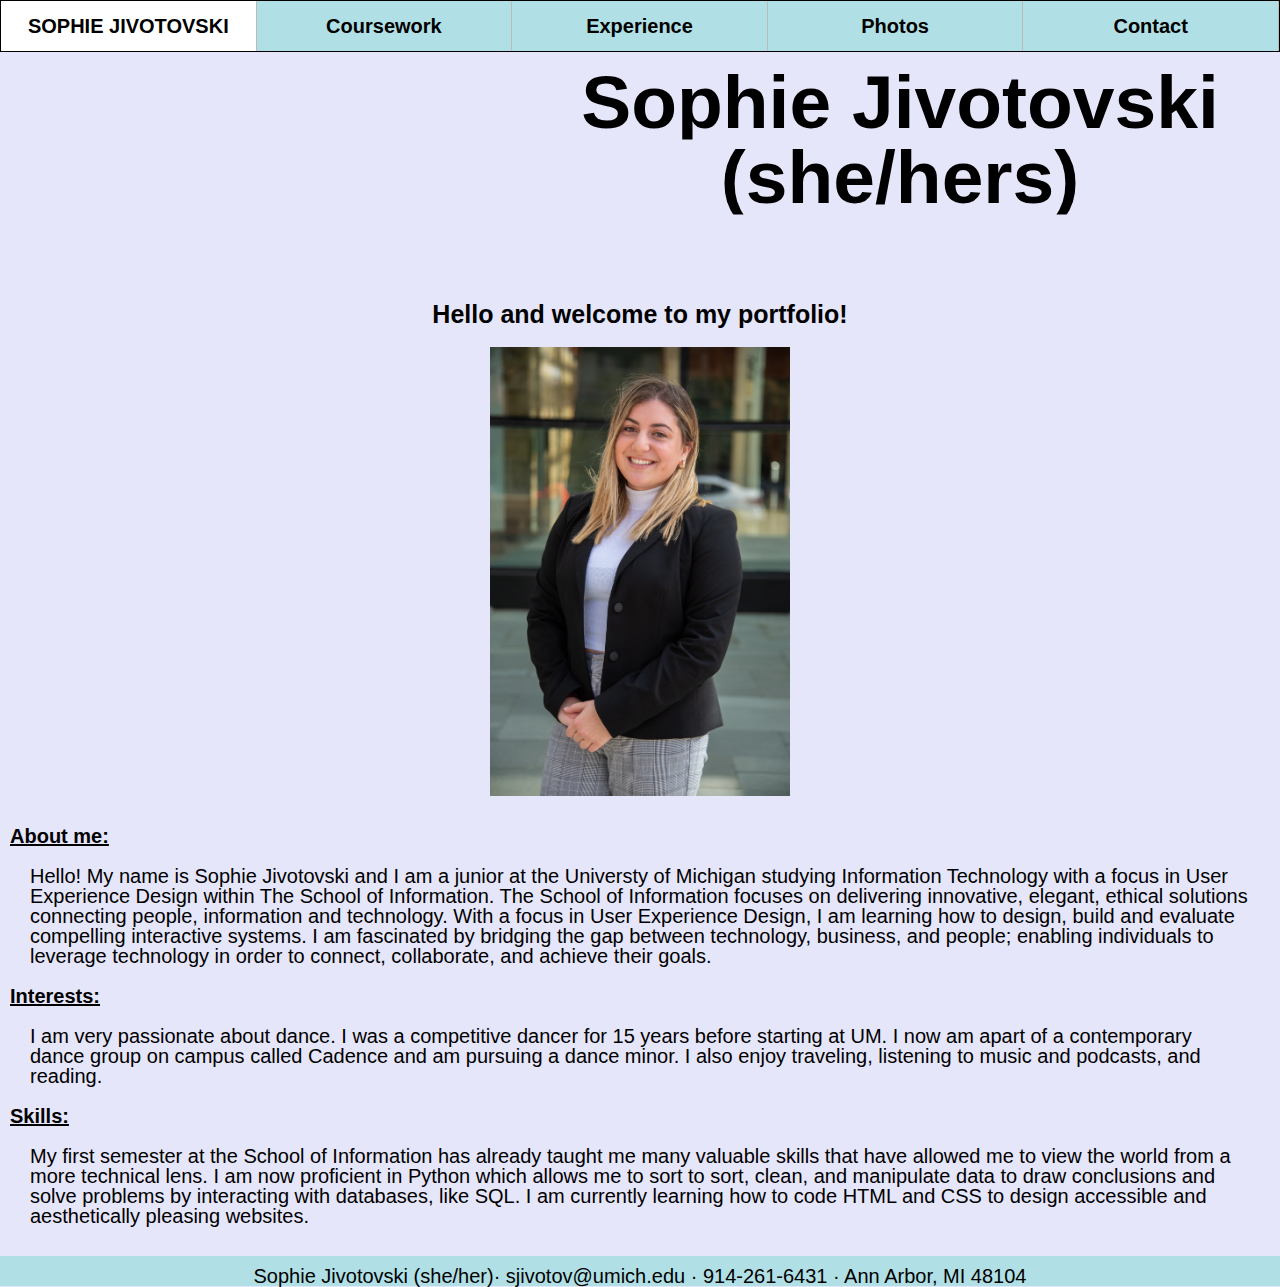
<file: index.html>
<!DOCTYPE html>
<html lang="en">
  <head>
   
 <!-- Global site tag (gtag.js) - Google Analytics -->
<script async src="https://www.googletagmanager.com/gtag/js?id=UA-184845642-1"></script>
<script>
  window.dataLayer = window.dataLayer || [];
  function gtag(){dataLayer.push(arguments);}
  gtag('js', new Date());

  gtag('config', 'UA-184845642-1');
</script>


    <meta charset="utf-8">
    <meta name="viewport" content="width=device-width, initial-scale=1.0">
    <link rel="stylesheet" type="text/css" href="css/html5reset.css">
    <link rel="stylesheet" type="text/css" href="css/style.css">
    <title>Homepage</title>
</head>
<body>
    <main>
    <div class="skip"><a href="#main">Skip to Main Content</a></div>
    <nav> 
      <div class="nav">
                  <ul>
                    <li><a href="index.html" class="current">Sophie Jivotovski</a></li>
                    <li><a href="coursework.html">Coursework</a></li>
                    <li><a href="experience.html">Experience</a></li>
                    <li><a href="gallery.html">Photos</a></li>
                    <li><a href="contact.html">Contact</a></li>
                  </ul>
                </div>
                </nav>


        <div id="main" class="index-head">
           <h1 class="line-1 anim-typewriter">Sophie Jivotovski</h1>
           <h1 class= "line-1 anim-typewriter">(she/hers)</h1>
        </div>


        <div class='at-container'>
                <h2 class='at-item'>Hello and welcome to my portfolio!</h2>
              </div>
       
        <div class="headshot-picture">
            <img src="images/headshot.jpg" alt="Headshot of Sophie" style="width: 300px;height600px;" class="center">
        </div>
  
       

        
    <div class="words">
        <h3>About me:</h3>
        <p> Hello! My name is Sophie Jivotovski and I am a junior at the Universty of Michigan studying Information Technology with a focus in User Experience Design within The School of Information. The School of Information focuses on delivering innovative, elegant, ethical solutions connecting people, information and technology. With a focus in User Experience Design, I am learning how to design, build and evaluate compelling interactive systems. I am fascinated by bridging the gap between technology, business, and people; enabling individuals to leverage technology in order to connect, collaborate, and achieve their goals. </p>
        <h3>Interests:</h3>
        <p>I am very passionate about dance. I was a competitive dancer for 15 years before starting at UM. I now am apart of a contemporary dance group on campus called Cadence and am pursuing a dance minor. I also enjoy traveling, listening to music and podcasts, and reading.</p>
        <h3>Skills:</h3>
        <p>My first semester at the School of Information has already taught me many valuable skills that have allowed me to view the world from a more technical lens. I am now proficient in Python which allows me to sort to sort, clean, and manipulate data to draw conclusions and solve problems by interacting with databases, like SQL. I am currently learning how to code HTML and CSS to design accessible and aesthetically pleasing websites. </p>
    </div>



<footer>Sophie Jivotovski (she/her)· sjivotov@umich.edu · 914-261-6431 · Ann Arbor, MI 48104</footer>
</main>
</body>

</html>
</file>
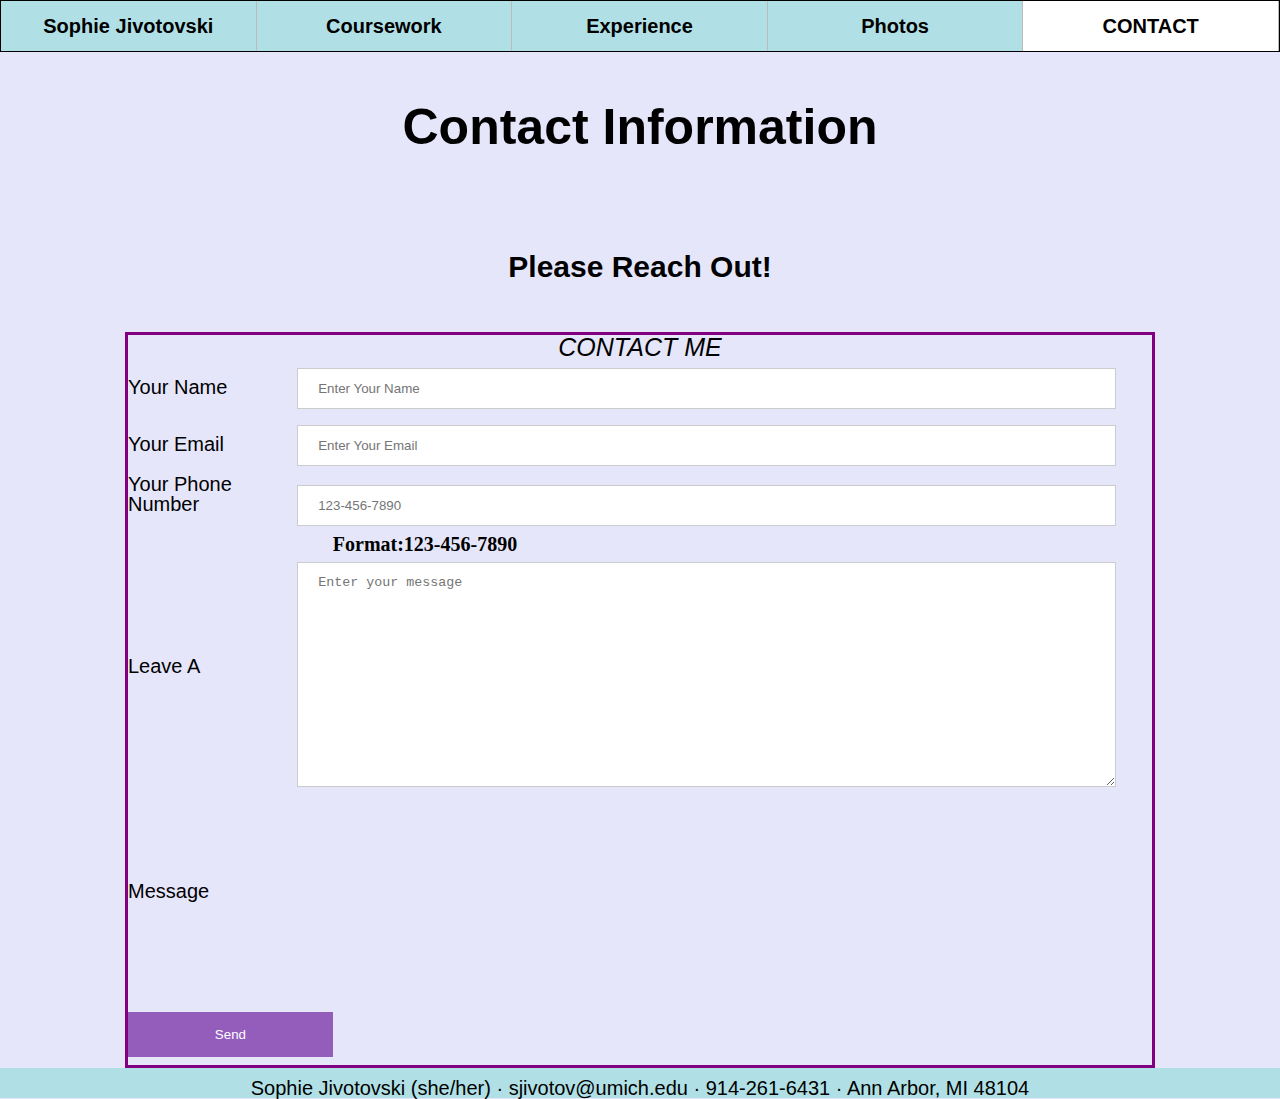
<file: contact.html>
<!DOCTYPE html>
<html lang="en">
  <head>
   
 <!-- Global site tag (gtag.js) - Google Analytics -->
<script async src="https://www.googletagmanager.com/gtag/js?id=UA-184845642-5"></script>
<script>
  window.dataLayer = window.dataLayer || [];
  function gtag(){dataLayer.push(arguments);}
  gtag('js', new Date());

  gtag('config', 'UA-184845642-5');
</script>


    <meta charset="utf-8">
    <meta name="viewport" content="width=device-width, initial-scale=1.0">
    <link rel="icon" href="imgs/email.png"/>
    <link rel="stylesheet" type="text/css" href="css/html5reset.css">
    <link rel="stylesheet" type="text/css" href="css/style.css">
    <title>Homepage</title>
</head>
<body>
    <main>
    <div class="skip"><a href="#main">Skip to Main Content</a></div>
    <nav> 
    <div class="nav">
                  <ul>
                    <li><a href="index.html">Sophie Jivotovski</a></li>
                    <li><a href="coursework.html">Coursework</a></li>
                    <li><a href="experience.html" >Experience</a></li>
                    <li><a href="gallery.html">Photos</a></li>
                    <li><a href="contact.html" class="current">Contact</a></li>
                  </ul>
                </div>
              </nav>
                <div id="main" class="contact-head">
                    <h1>Contact Information</h1>
                </div>

        <div class="contact-me-words">
            <h2>Please Reach Out!</h2>
        </div>

        <form action="https://formspree.io/f/mrgokkwb" method="POST">
          <fieldset>
            <legend>Contact Me</legend>
        
            <label for="name_id">Your Name</label>
            <input type="text" placeholder="Enter Your Name" id = "name_id" name="name" required>
        
            <label for="email_id">Your Email</label>
            <input type="email" placeholder="Enter Your Email" id = "email_id" name="email" required>
        
            <label for="phone_id">Your Phone Number</label>
            <input type="tel" name="phone" placeholder="123-456-7890" id = "phone_id" pattern="[0-9]{3}-[0-9]{3}-[0-9]{4}" required>
        
            <div><span>Format:123-456-7890</span></div>
        
            <label for="msg">Leave A Message</label>
        
            <textarea placeholder="Enter your message" id = "msg" name="mesg" required></textarea><br>
        
            <input type="submit" value = "Send">
          </fieldset>

    </main>
    <footer>Sophie Jivotovski (she/her) · sjivotov@umich.edu · 914-261-6431 · Ann Arbor, MI 48104</footer>
    </body>
            
</html>
</file>
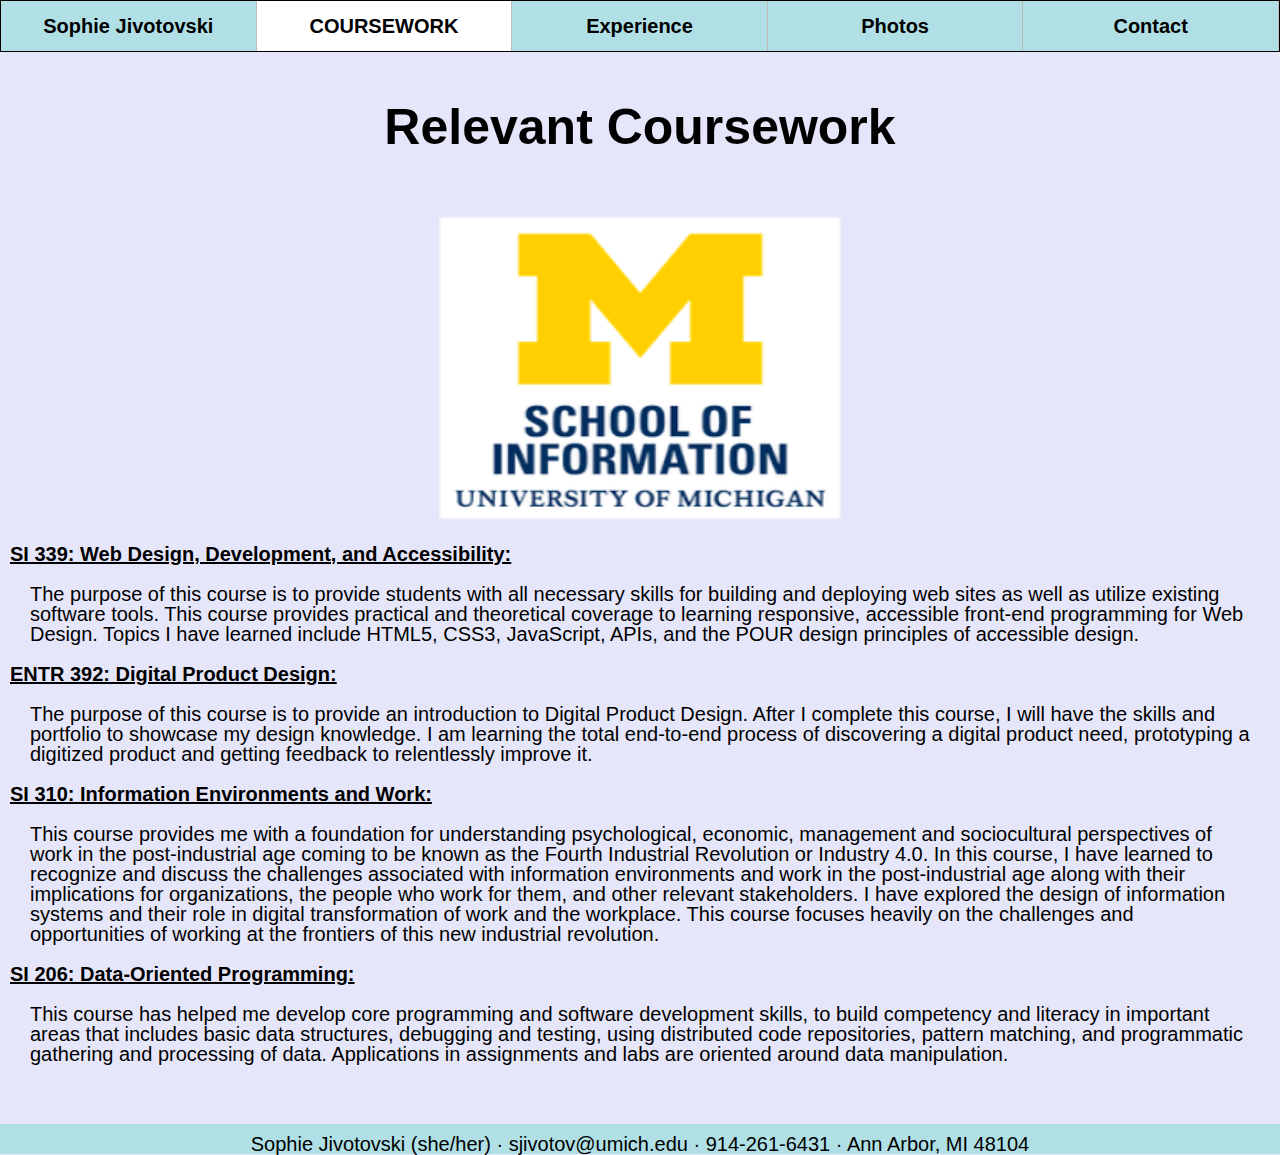
<file: coursework.html>
<!DOCTYPE html>
<html lang="en">
  <head>
    
 <!-- Global site tag (gtag.js) - Google Analytics -->
<script async src="https://www.googletagmanager.com/gtag/js?id=UA-184845642-3"></script>
<script>
  window.dataLayer = window.dataLayer || [];
  function gtag(){dataLayer.push(arguments);}
  gtag('js', new Date());

  gtag('config', 'UA-184845642-3');
</script>


    <meta charset="utf-8">
    <meta name="viewport" content="width=device-width, initial-scale=1.0">
    <link rel="stylesheet" type="text/css" href="css/html5reset.css">
    <link rel="stylesheet" type="text/css" href="css/style.css">
    <title>Homepage</title>
</head>
<body>
    <main>
    <div class="skip"><a href="#main">Skip to Main Content</a></div>
    <nav>
    <div class="nav">
                  <ul>
                    <li><a href="index.html">Sophie Jivotovski</a></li>
                    <li><a href="coursework.html" class="current">Coursework</a></li>
                    <li><a href="experience.html">Experience</a></li>
                    <li><a href="gallery.html">Photos</a></li>
                    <li><a href="contact.html">Contact</a></li>
                  </ul>
                </div>
              </nav>
   <div id="main" class="coursework-head">
    <h1>Relevant Coursework</h1>
    </div>

    <div class="container">
      <div class="coursework-image">
          <div class="flip-card" role="region">
              <div class="flip-card-inner">
                <a href="#" id="flip-card-inner">
                  <div class="flip-card-front">
                      <img src="images/umsi.png" alt="Join UMSI">   
                  </div>
                </a>
          <div class='flip-card-back'>
            <p>The School of Information offers a variety of classes that have taught me many skills that are applicable to the world of Information Technology.</p>
            <p> Feel free to ask me more about the classes I have taken!</p>
          </div>
      </div>
  </div>
      </div>

  
            

     <div class="course-words">
        <h2>SI 339: Web Design, Development, and Accessibility:</h2> 
        <p>The purpose of this course is to provide students with all necessary skills for building and deploying web sites as well as utilize existing software tools. This course provides practical and theoretical coverage to learning responsive, accessible front-end programming for Web Design. Topics I have learned include HTML5, CSS3, JavaScript, APIs, and the POUR design principles of accessible design. </p>
        
        <h2>ENTR 392: Digital Product Design:</h2> 
        <p>The purpose of this course is to provide an introduction to Digital Product Design. After I complete this course, I will have the skills and portfolio to showcase my design knowledge. I am learning the total end-to-end process of discovering a digital product need, prototyping a digitized product and getting feedback to relentlessly improve it.</p>
        
        <h2>SI 310: Information Environments and Work:</h2>
        <p>This course provides me with a foundation for understanding psychological, economic, management and sociocultural perspectives of work in the post-industrial age coming to be known as the Fourth Industrial Revolution or Industry 4.0. In this course, I have learned to recognize and discuss the challenges associated with information environments and work in the post-industrial age along with their implications for organizations, the people who work for them, and other relevant stakeholders. I have explored the design of information systems and their role in digital transformation of work and the workplace. This course focuses heavily on the challenges and opportunities of working at the frontiers of this new industrial revolution.  </p>
        
        <h2>SI 206: Data-Oriented Programming:</h2>
        <p> This course has helped me develop core programming and software development skills, to build competency and literacy in important areas that includes basic data structures, debugging and testing, using distributed code repositories, pattern matching, and programmatic gathering and processing of data. Applications in assignments and labs are oriented around data manipulation.
        </p>
        
        </div>
        </div>
        <footer>Sophie Jivotovski (she/her) · sjivotov@umich.edu · 914-261-6431 · Ann Arbor, MI 48104</footer>
        </main>
        </body>
        
        
        
        </html>
</file>
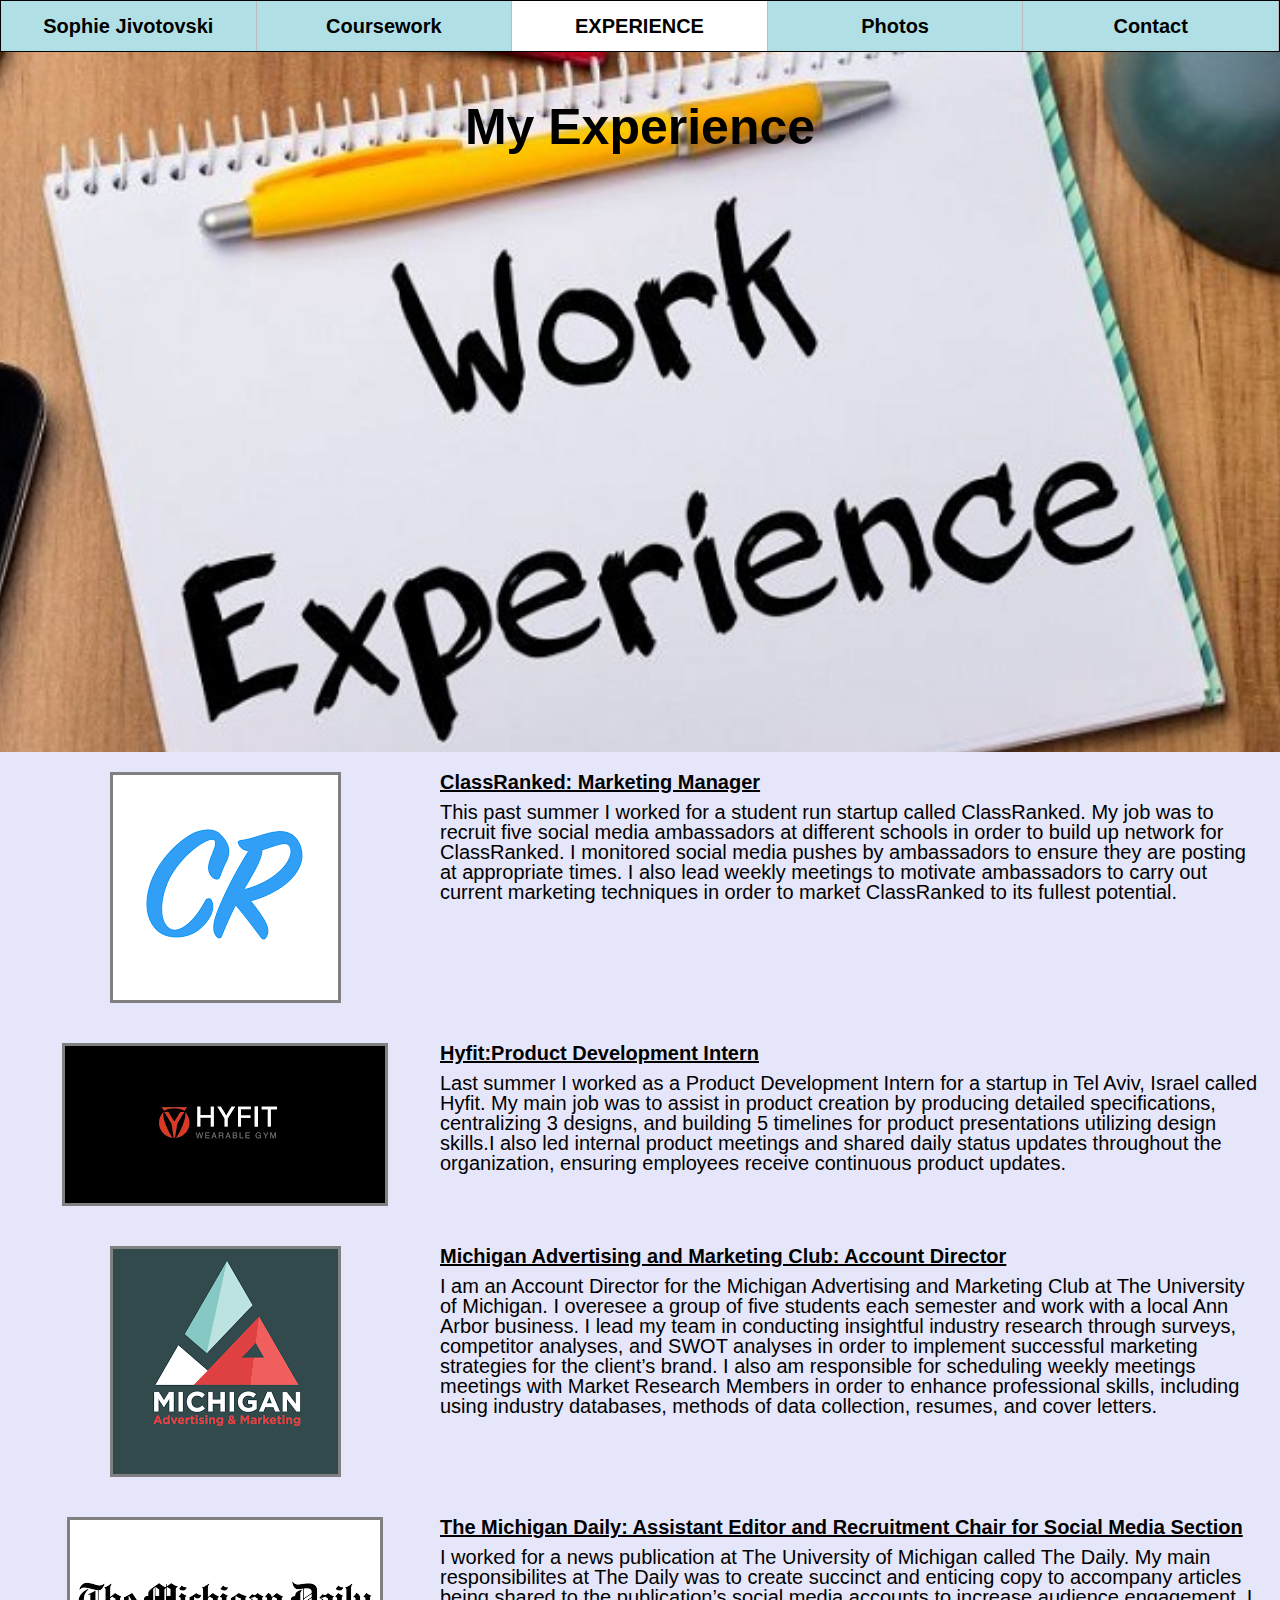
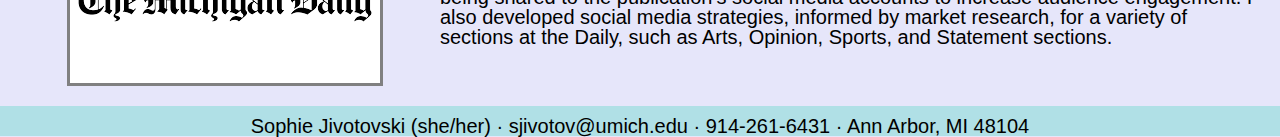
<file: experience.html>
<!DOCTYPE html>
<html lang="en">
  <head>
   
 <!-- Global site tag (gtag.js) - Google Analytics -->
<script async src="https://www.googletagmanager.com/gtag/js?id=UA-184845642-2"></script>
<script>
  window.dataLayer = window.dataLayer || [];
  function gtag(){dataLayer.push(arguments);}
  gtag('js', new Date());

  gtag('config', 'UA-184845642-2');
</script>


    <meta charset="utf-8">
    <meta name="viewport" content="width=device-width, initial-scale=1.0">
    <link rel="stylesheet" type="text/css" href="css/html5reset.css">
    <link rel="stylesheet" type="text/css" href="css/style.css">
    <title>Homepage</title>
</head>
<body>
    <main>
    <div class="skip"><a href="#main">Skip to Main Content</a></div>
    <nav>
        <div class="nav">
                  <ul>
                    <li><a href="index.html">Sophie Jivotovski</a></li>
                    <li><a href="coursework.html">Coursework</a></li>
                    <li><a href="experience.html" class="current">Experience</a></li>
                    <li><a href="gallery.html">Photos</a></li>
                    <li><a href="contact.html">Contact</a></li>
                  </ul>
                </div>
              </nav>
                <div id="main" class="experience-head">
                    <h1>My Experience</h1>
                </div>

            
            
    <div class="classranked-words experience-images">
       <div>
         <h2>ClassRanked: Marketing Manager</h2>
          <p> This past summer I worked for a student run startup called ClassRanked. My job was to recruit five social media ambassadors at different schools in order to build up network for ClassRanked. I monitored social media pushes by ambassadors to ensure they are posting at appropriate times. I also lead weekly meetings to motivate ambassadors to carry out current marketing techniques in order to market ClassRanked to its fullest potential. </p>
          </div>
           <img class = "classranked-image" img src="images/classranked.png" alt="ClassRanked image" >
                
       </div>

       <div class="parallax-image">

       </div>
                
                    <!-- <div class="experience-images">
                    <img class = "classranked-image" img src="images/classranked.png" alt="ClassRanked image" >
                    <img class = "hyfit-image" img src="images/hyfit.png" alt="Hyfit image" >
                    <img class = "mam-image" img src="images/mam.png" alt="MAM image" >
                    <img class = "tmd-image" img src="images/tmd.png" alt="TMD image" >
                </div> -->
                
                    
         <div class="hyfit-words experience-images">
             <div>
            <h2>Hyfit:Product Development Intern</h2>
             <p> Last summer I worked as a Product Development Intern for a startup in Tel Aviv, Israel called Hyfit. My main job was to assist in product creation by producing detailed specifications, centralizing 3 designs, and building 5 timelines for product presentations utilizing design skills.I also led internal product meetings and shared daily status updates throughout the organization, ensuring employees receive continuous product updates.</p>
             </div>
              <img class = "hyfit-image" img src="images/hyfit.png" alt="Hyfit image" >
         
            </div>
                            

    <div class="mam-words experience-images">
        <div> 
           <h2>Michigan Advertising and Marketing Club: Account Director</h2>
            <p> I am an Account Director for the Michigan Advertising and Marketing Club at The University of Michigan. I overesee a group of five students each semester and work with a local Ann Arbor business. I lead my team in conducting insightful industry research through surveys, competitor analyses, and SWOT analyses in order to implement successful marketing strategies for the client’s brand. I also am responsible for scheduling weekly meetings meetings with Market Research Members in order to enhance professional skills, including using industry databases, methods of data collection, resumes, and cover letters. </p> 
        </div>           
            <img class = "mam-image" img src="images/mam.png" alt="MAM image" >          
        
        </div>
                                
      <div class="tmd-words experience-images">
          <div> 
            <h2>The Michigan Daily: Assistant Editor and Recruitment Chair for Social Media Section</h2>
            <p> I worked for a news publication at The University of Michigan called The Daily. My main responsibilites at The Daily was to create succinct and enticing copy to accompany articles being shared to the publication’s social media accounts to increase audience engagement. I also developed social media strategies, informed by market research, for a variety of sections at the Daily, such as Arts, Opinion, Sports, and Statement sections.</p> 
        </div>        
            <img class = "tmd-image" img src="images/tmd.png" alt="TMD image" >                 
        
        </div>
                    
    <footer>Sophie Jivotovski (she/her) · sjivotov@umich.edu · 914-261-6431 · Ann Arbor, MI 48104</footer>
    </main>
    </body>
            
</html>
</file>
<file: css/style.css>
html{
    scroll-behavior: smooth;
}


.container{
    display: grid;
    grid-row-gap: 15px;
    grid-template-columns: 1fr 5fr 1fr;
    grid-template-rows: auto auto auto auto auto;
  }


body{
    background-color:#E6E6FA;
    font-size: 20px;
    margin: 0;
    padding: 0;
    font-family: Arial, Helvetica, sans-serif;
  }

  .nav{
    display: block;
  }

/* CSS Index page */
 .nav ul{
    list-style-type: none;
    margin: 0;
    padding: 0;
    overflow: hidden;
    background-color: #B0E0E6;
    display: flex;
    flex-direction: column;
    justify-content: center;
    border: 1px solid;
  }

  .nav li{
    /* float: left; */
    border-right: 1px solid #bbb;
    width: 100%;
}

li a {
  display: block;
  color: black;
  font-weight: bold;
  text-align: center;
  padding: 15px 17px;
  text-decoration: none;
}

:focus{
  border:2px solid #bbb;
}

  nav a:hover, nav a:focus{
    background-color: #eaf7f8;
  }


  .skip a{
    background: white;
    left: 0;
    padding: 3px;
    -webkit-transition: top 1s ease-out;
    transition: top 1s ease-out;
    z-index: 1;
    text-decoration: none; 
    position: absolute;
    top: -40px;
  }
  
  /*Your Code Here*/
  /*Write selector/rule property to position the skip class element*/
  .skip a:focus{
    top: 0px;
  }

  .current{
    text-transform: uppercase;
    background-color: white;
  }
  
  footer{
    color: black;
    padding-top: 10px;
    text-align: center;
    height:10%;
    background-color:#B0E0E6;
    width:100%;
  }

  .index-head{
    text-align: center;
    font-size: 50px;
    line-height: 1;
    padding: 50px 0;
   grid-row:1/span 1;
   grid-column:2/span 1;
  }



.words{
  display: flex;
  padding:10px;
  flex-direction: column;
}

.words p{
  padding:20px;
}

.words h3{
  text-decoration: underline;
}

.at-container h2{
  font-size: 25px;
  text-align: center;
  grid-row:1/span 1;
  grid-column:2/span 1;
}

.center{
  display: block;
  margin-left: auto;
  margin-right: auto;
  width: 50%;
  padding: 20px;

}

  div.at-container {
    display: flex;
    align-items: center;
    justify-content: center;
    height: 100%;
  }

/* Google Fonts */
@import url(https://fonts.googleapis.com/css?family=Anonymous+Pro);

/* Global */

.line-1{
    position: relative;
    top: 50%;  
    width: 24em;
    margin: 0 auto;
    border-right: 2px solid #black;
    font-size: 150%;
    text-align: center;
    white-space: nowrap;
    overflow: hidden;
    transform: translateY(-50%);    
}

/* Animation */
 .anim-typewriter{
  animation: typewriter 4s steps(44) 1s 1 normal both,
             blinkTextCursor 500ms steps(44) infinite normal;
} 

/* .anim-typewriter{
  animation: typewriter 8s steps(22) 2s 1 normal both,
             blinkTextCursor 1000ms steps(22) infinite normal;
} */

@keyframes typewriter{
  from{width: 0}
  to{width: 100%}
}

@keyframes blinkTextCursor{
  from{border-right-color: black;}
  to{border-right-color: transparent;}
}


/* Flip Card: https://www.w3schools.com/howto/howto_css_flip_card.asp */ 

.coursework-image img{
  width: 400px;
  height: 300px;
  display: grid;
  grid-gap: 10px;
  grid-template-columns: 1fr;
  justify-content: center;
}

.coursework-head{
  font-size: 50px;
  line-height: 1;
  text-align: center;
  padding: 50px 0;
  grid-row:1/span 1;
  grid-column:2/span 1;
}

.coursework-head h1{
  grid-row:1/span 1;
  grid-column:2/span 1;
}

.coursework-image{
  grid-row:2/span 1;
  grid-column:2/ span 1;
  justify-self:center;
  margin:0;
}

.course-words{
  grid-row:3/span 1;
  grid-column:1/span 3;
  padding:10px
}

.course-words h2{
  text-decoration: underline;
}

.course-words p {
  padding: 20px;
}

.flip-card {
  background-color: transparent;
  width: 400px;
  height: 300px;
  border: 1px solid #f1f1f1;
  perspective: 1000px; /* Remove this if you don't want the 3D effect */
  justify-content: center;
}

/* Do an horizontal flip when you move the mouse over the flip box container */
.flip-card:hover .flip-card-inner {
  transform: rotateY(180deg);
}

/* Position the front and back side */
.flip-card-front, .flip-card-back {
  position: absolute;
  width: 100%;
  height: 100%;
  backface-visibility: hidden;
}

/* This container is needed to position the front and back side */
.flip-card-inner {
  position: relative;
  width: 100%;
  height: 100%;
  text-align: center;
  transition: transform 0.8s;
  transform-style: preserve-3d;
}

/* Do an horizontal flip when you move the mouse over the flip box container */
.flip-card:hover .flip-card-inner,
.flip-card:focus-within .flip-card-inner,
.flip-card:active .flip-card-inner,
.flip-card:focus .flip-card-inner {
  transform: rotateY(180deg);
}

/* Position the front and back side */
.flip-card-front, .flip-card-back {
  position: absolute;
  width: 100%;
  height: 100%;
  -webkit-backface-visibility: hidden; /* Safari */
  backface-visibility: hidden;
}

/* Style the front side (fallback if image is missing) */
.flip-card-front {
  background-color: #bbb;
  color: black;
}

/* Style the back side */
.flip-card-back {
  background-color:white;
  color: navy;
  transform: rotateY(180deg);
  font: normal;
}


/* Experience CSS */

.experience-head{
  font-size: 50px;
  line-height: 1;
  text-align: center;
  padding: 50px 0;
  grid-row:1/span 1;
  grid-column:2/span 1;
  background-attachment: fixed; 
  background-image: url('../images/work-experience.jpg');  
  background-position: center;  
  background-repeat: no-repeat; 
  background-size: cover;       
  color: black;
  height: 600px;             
}

.experience-images{
  display: grid;
  grid-gap: 10px;
  grid-template-columns: 1fr;
  justify-content: center;
}

.experience-images img{
  margin: auto;
  border: 3px solid grey;
}

.classranked-words, .hyfit-words, .mam-words, .tmd-words{
  grid-row:3/span 1;
  grid-column:1/span 3;
  padding:20px
}

.classranked-words p{
  padding-top: 10px;
}

.hyfit-words p{
  padding-top: 10px;
}

.mam-words p{
  padding-top: 10px;
}

.tmd-words p{
  padding-top: 10px;
}

.classranked-words h2{
  text-decoration: underline;
}

.hyfit-words h2{
  text-decoration: underline;
}

.mam-words h2{
  text-decoration: underline;
}

.tmd-words h2{
  text-decoration: underline;
}





/*contact me page*/

.contact-head{
  font-size: 50px;
  line-height: 1;
  text-align: center;
  padding: 50px 0;
  grid-row:1/span 1;
  grid-column:2/span 1;
}

.contact-me-words h2{
  font-size: 30px;
  line-height: 1;
  text-align: center;
  padding: 50px;
  grid-row:1/span 1;
  grid-column:2/span 1;
}


form {
  border: 3px solid purple;
}

legend{ 
  font-size: 125%;
  font-style:italic;
  text-transform: uppercase;
  text-align: center;
}

label{
  display: inline-block;
  margin-right:10px;
  width:15%;
}
input {
  width: 100%;
  padding: 12px 20px;
  margin: 8px 0;
  display: inline-block;
  border: 1px solid #ccc;
  box-sizing: border-box;
}
span{
  margin-left:20%;
  font-family: italic;
  font-weight: bold;
}

textarea{
  width: 100%;
  height: 35vh;
  padding: 12px 20px;
  margin: 8px 0;
  display: inline-block;
  border: 1px solid #ccc;
  box-sizing: border-box;
}


input[type=submit] {
  background-color:rgb(149, 93, 187);
  color: white;
  padding: 15px;
  margin: 8px 0;
  border: none;
  cursor: pointer;
  width: 20%;
  align-content: center;
}

input[type=submit]:hover {
  opacity: 0.8;
}

/*Gallery CSS*/



/* Iphone  */
@media only screen and (min-device-width: 812px) 
 {
  .nav ul{
    list-style-type: none;
    margin: 0;
    padding: 0;
    overflow: hidden;
    background-color: #B0E0E6;
    display: flex;
    flex-direction: column;
    justify-content: center;
    border: 1px solid;
  }

  .experience-images{
    grid-template-columns: 1fr 2fr;
  }
  .experience-images img{
    grid-column-start: 1;
    order: -1;
  }
  .experience-images div{
    grid-column-start: 2;
  }

  form{
    width: 80%;
    margin: 0 auto;
  }

  input{
    width:80%;
  }

  textarea{
    width:80%;
    height: 25vh;
 }
 
 div + label{
    line-height: 25vh;
    vertical-align:top;
 }


}

/* Ipad */
@media all and (min-width:1024px){
  .nav ul{
    list-style-type: none;
    margin: 0;
    padding: 0;
    overflow: hidden;
    background-color: #B0E0E6;
    display: flex;
    flex-direction: row;
    justify-content: center;
    border: 1px solid;
   
  }

 
}

@media (prefers-reduced-motion: reduce) {
  .anim-typewriter{
    animation: none;
    -webkit-animation: none;
  }
}
</file>
